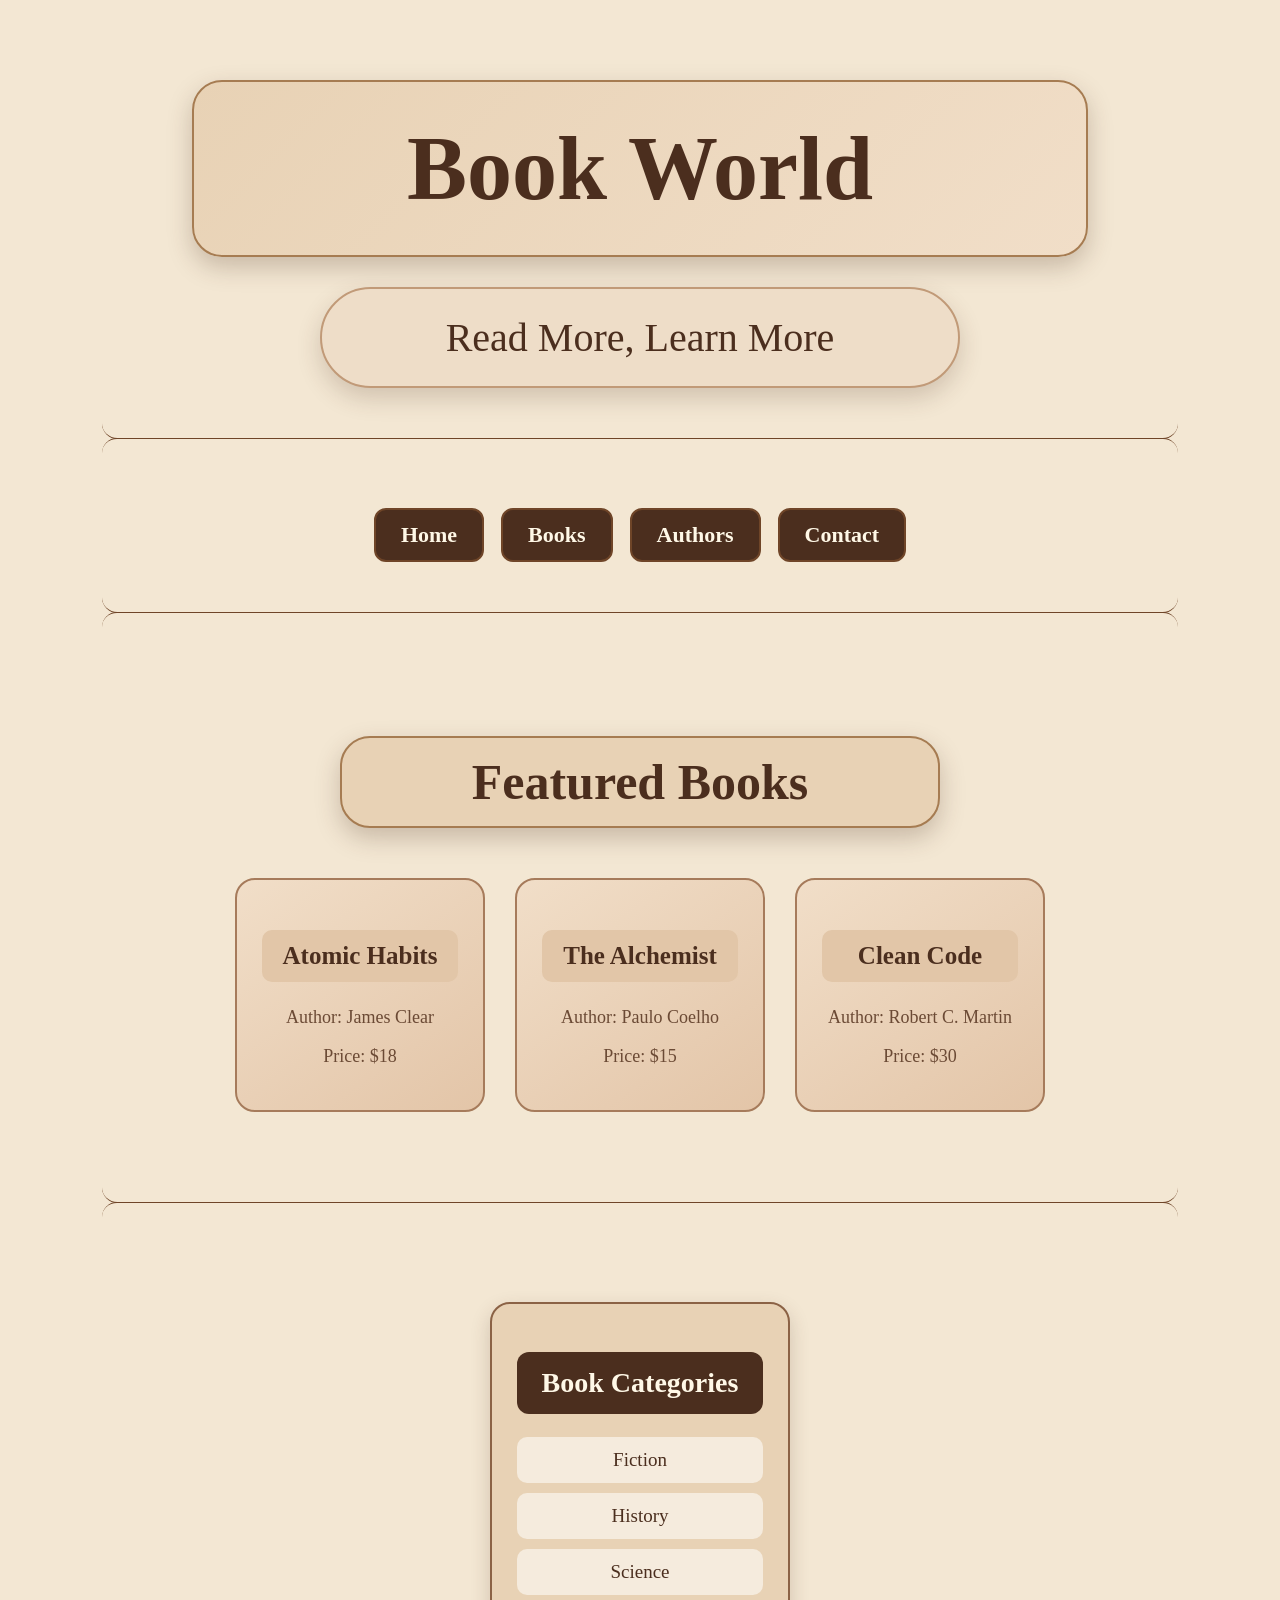
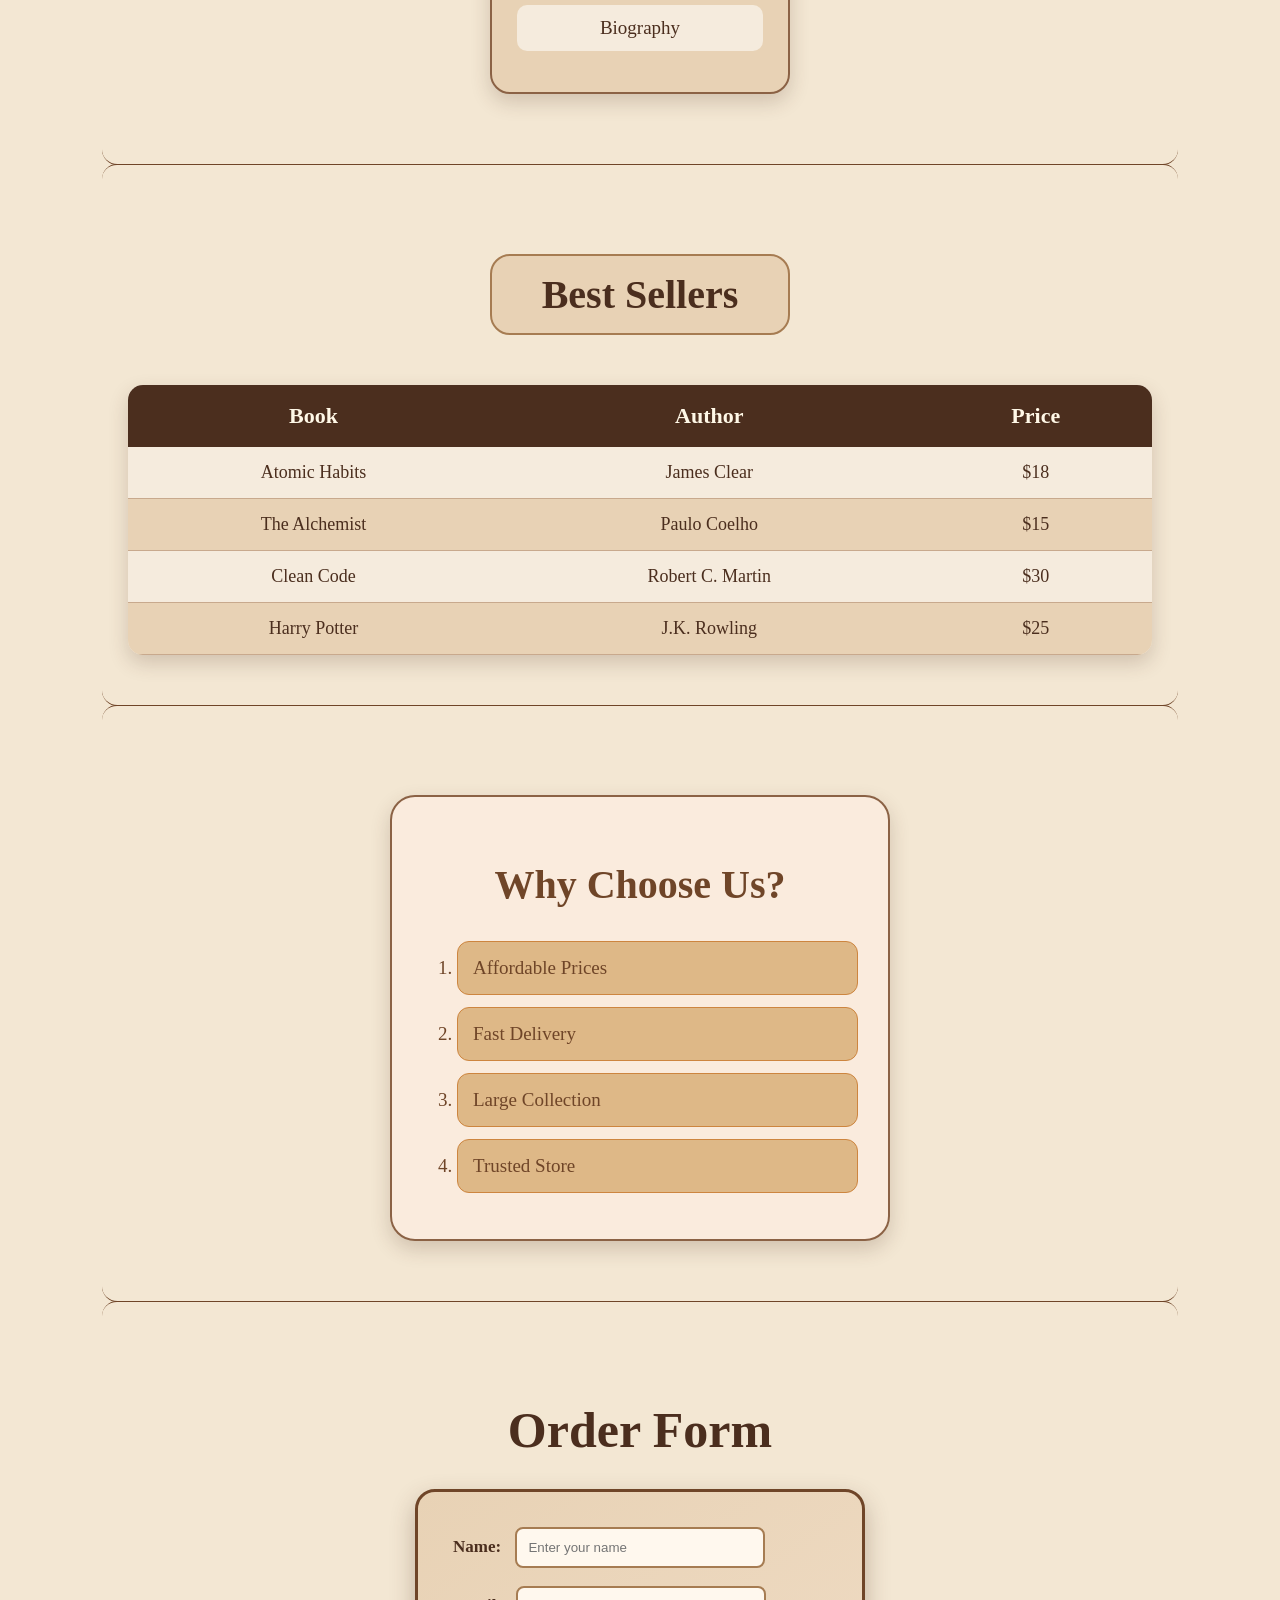
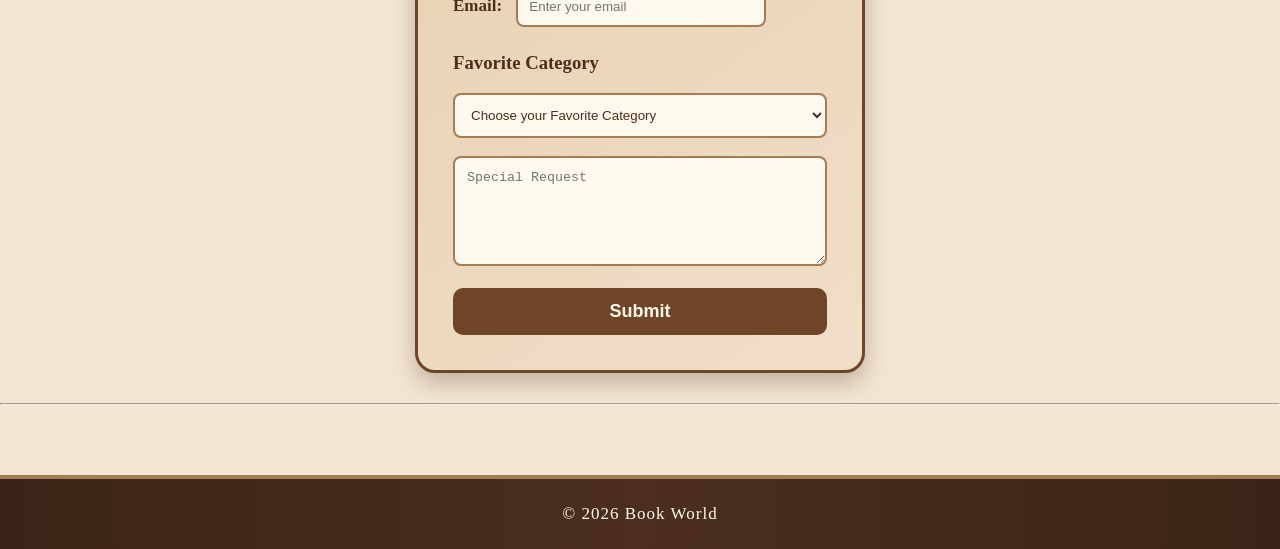
<file: index.html>
<!DOCTYPE html>
<html lang="en">

<head>

    <meta charset="UTF-8">
    <meta name="viewport" content="width=device-width, initial-scale=1.0">

    <title>Book World</title>

    <link rel="stylesheet" href="style.css">

</head>


<body>


<header class="head">

    <h1 class="sub">Book World</h1>

    <p class="p">Read More, Learn More</p>

</header>



<hr class="style-seven">



<nav class="nav">

    <a href="#">Home</a>

    <a href="#">Books</a>

    <a href="#">Authors</a>

    <a href="#">Contact</a>

</nav>



<hr class="style-seven">



<section class="featured">


    <h2>Featured Books</h2>


    <div class="books-container">


        <div class="book-card">

            <h3>Atomic Habits</h3>

            <p>Author: James Clear</p>

            <p>Price: $18</p>

        </div>



        <div class="book-card">

            <h3>The Alchemist</h3>

            <p>Author: Paulo Coelho</p>

            <p>Price: $15</p>

        </div>



        <div class="book-card">

            <h3>Clean Code</h3>

            <p>Author: Robert C. Martin</p>

            <p>Price: $30</p>

        </div>


    </div>


</section>




<hr class="style-seven">




<aside>


    <h2 class="book">Book Categories</h2>


    <ul>

        <li>Fiction</li>

        <li>History</li>

        <li>Science</li>

        <li>Biography</li>

    </ul>


</aside>




<hr class="style-seven">





<section class="best-section">


    <h2 class="best">Best Sellers</h2>



    <table>


        <thead>

            <tr>

                <th>Book</th>

                <th>Author</th>

                <th>Price</th>

            </tr>

        </thead>



        <tbody>


            <tr>

                <td>Atomic Habits</td>

                <td>James Clear</td>

                <td>$18</td>

            </tr>



            <tr>

                <td>The Alchemist</td>

                <td>Paulo Coelho</td>

                <td>$15</td>

            </tr>



            <tr>

                <td>Clean Code</td>

                <td>Robert C. Martin</td>

                <td>$30</td>

            </tr>



            <tr>

                <td>Harry Potter</td>

                <td>J.K. Rowling</td>

                <td>$25</td>

            </tr>


        </tbody>


    </table>


</section>





<hr class="style-seven">





<section class="why">


    <h2 class="us">Why Choose Us?</h2>


    <ol class="us1">

        <li>Affordable Prices</li>

        <li>Fast Delivery</li>

        <li>Large Collection</li>

        <li>Trusted Store</li>

    </ol>


</section>






<hr class="style-seven">






<h2 class="order">Order Form</h2>



<form class="for">


    <label for="name">
        Name:
    </label>


    <input 
    id="name"
    type="text"
    placeholder="Enter your name">



    <br><br>



    <label for="email">
        Email:
    </label>


    <input
    id="email"
    type="email"
    placeholder="Enter your email">






    <h3 class="fav">
        Favorite Category
    </h3>




    <select>


        <option selected disabled>
            Choose your Favorite Category
        </option>


        <option>
            Fiction
        </option>


        <option>
            Science
        </option>


        <option>
            History
        </option>


        <option>
            Biography
        </option>


    </select>





    <br><br>




    <textarea placeholder="Special Request"></textarea>





    <br><br>





    <button type="submit">
        Submit
    </button>



</form>






<hr>






<footer class="foot">

    © 2026 Book World

</footer>





</body>

</html>
</file>
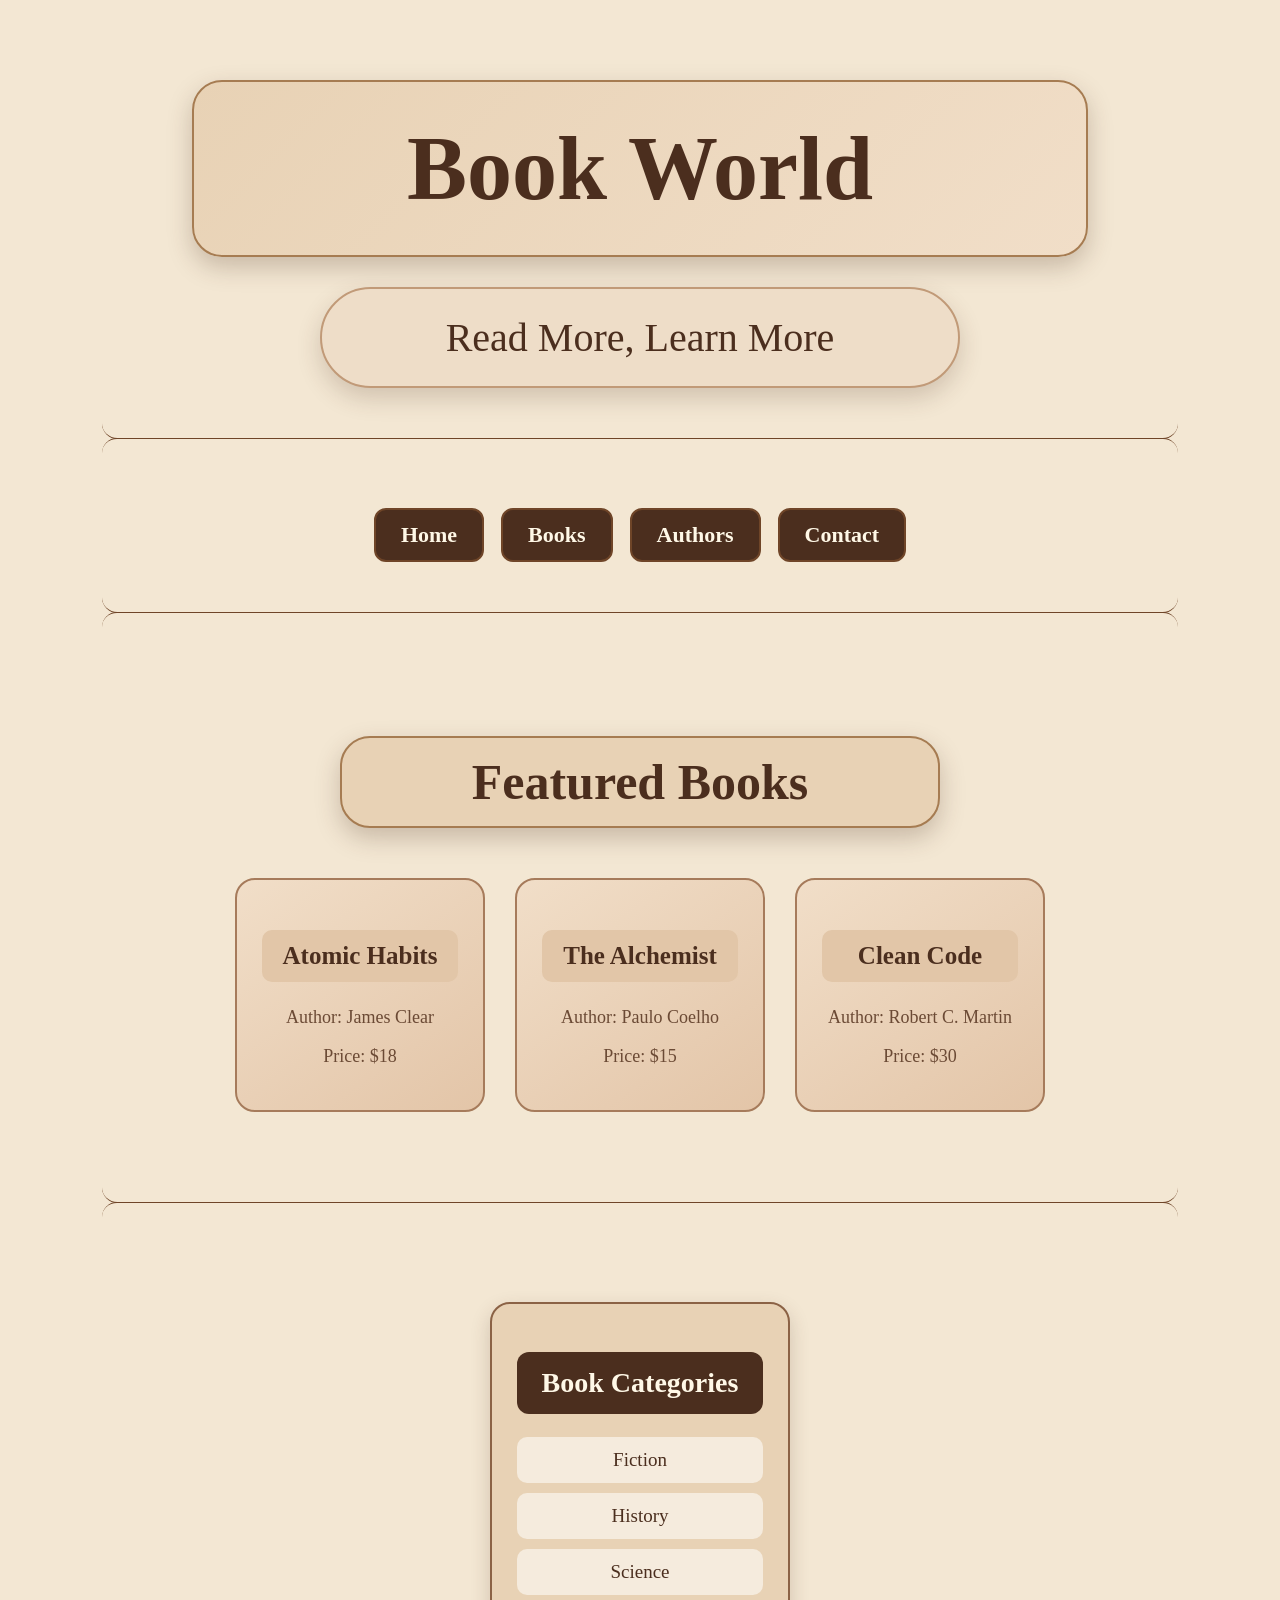
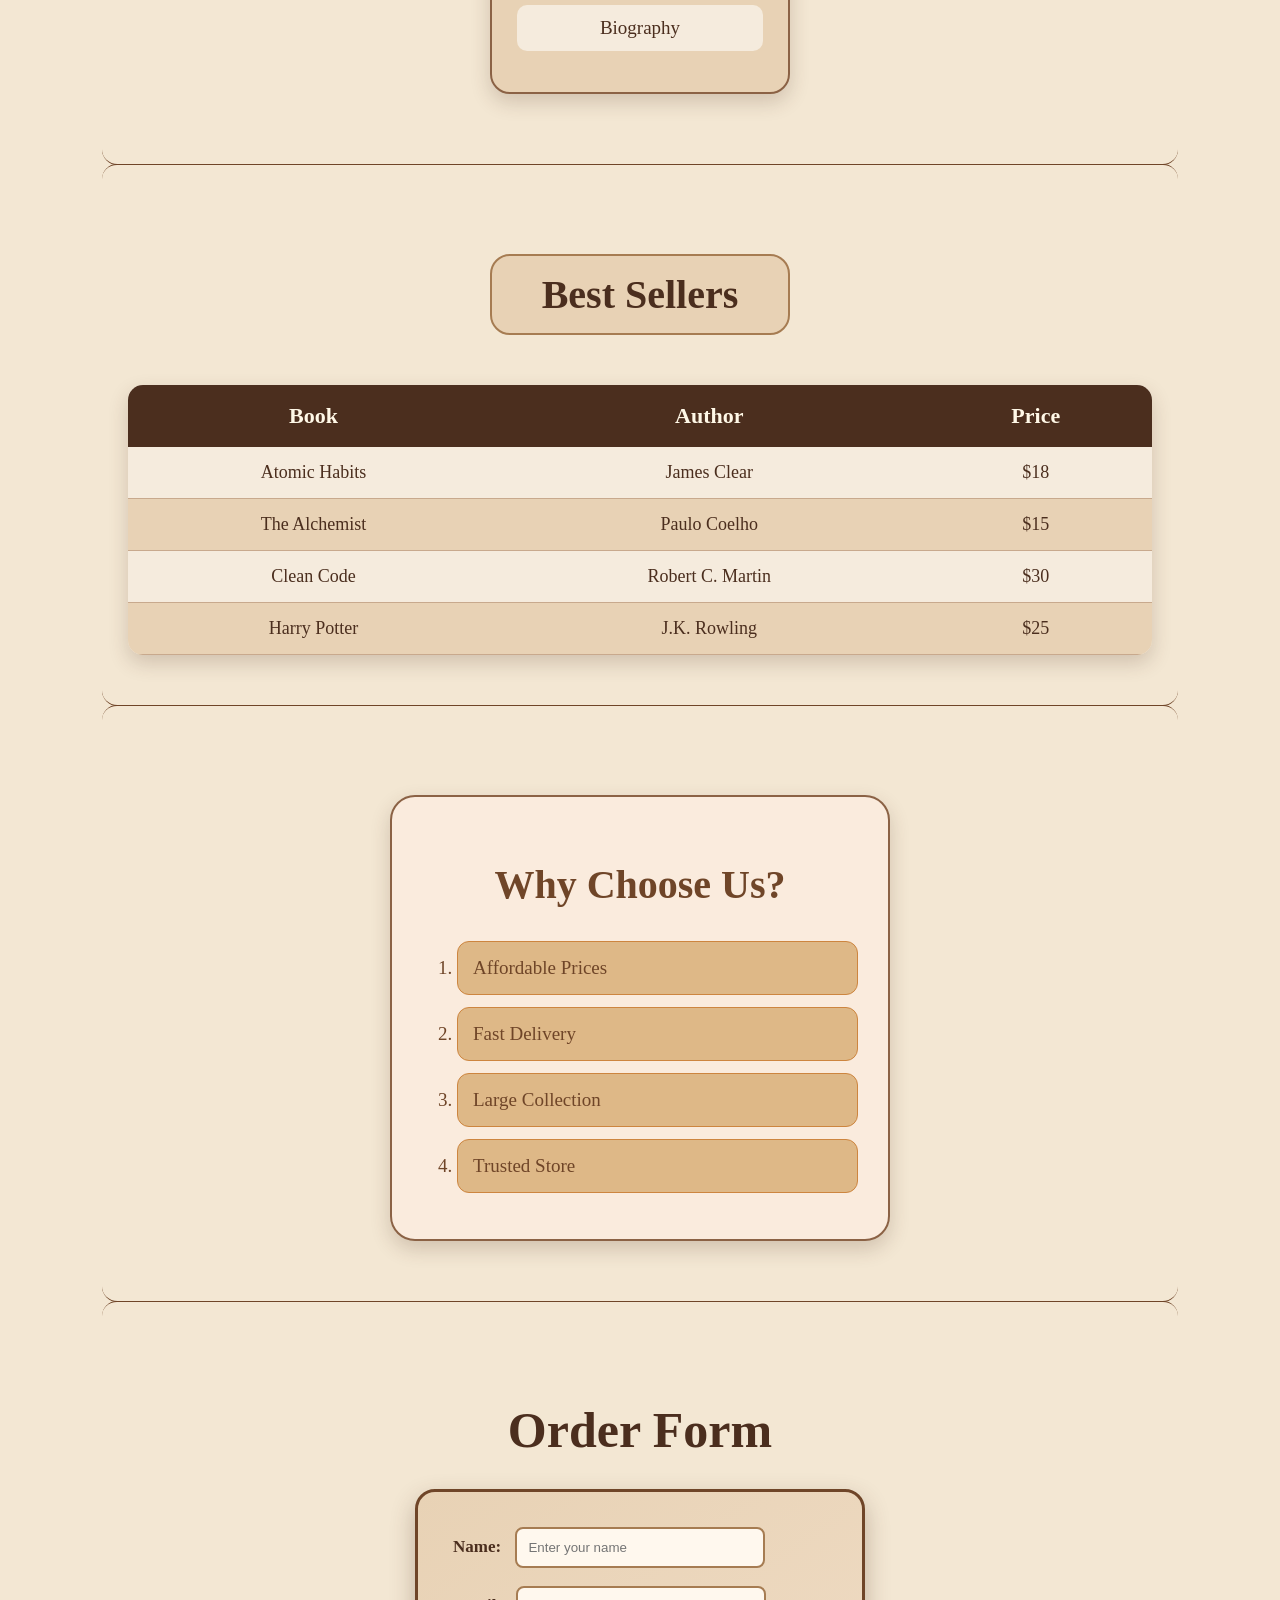
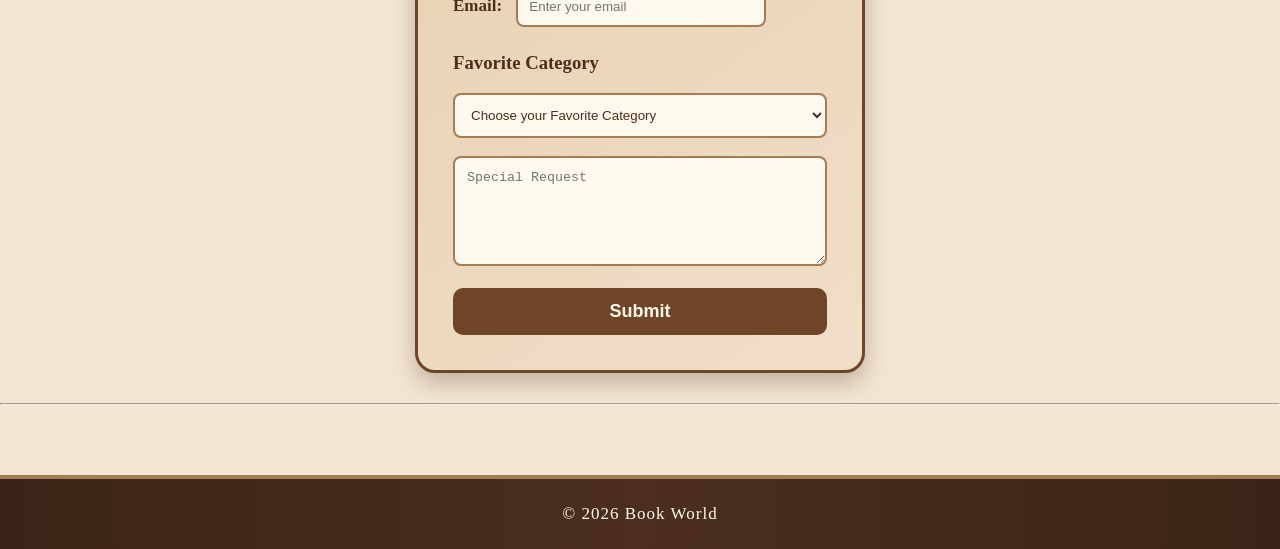
<file: index13.html>
<!DOCTYPE html>
<html lang="en">

<head>

    <meta charset="UTF-8">
    <meta name="viewport" content="width=device-width, initial-scale=1.0">

    <title>Book World</title>

    <link rel="stylesheet" href="style2.css">

</head>


<body>


<header class="head">

    <h1 class="sub">Book World</h1>

    <p class="p">Read More, Learn More</p>

</header>



<hr class="style-seven">



<nav class="nav">

    <a href="#">Home</a>

    <a href="#">Books</a>

    <a href="#">Authors</a>

    <a href="#">Contact</a>

</nav>



<hr class="style-seven">



<section class="featured">


    <h2>Featured Books</h2>


    <div class="books-container">


        <div class="book-card">

            <h3>Atomic Habits</h3>

            <p>Author: James Clear</p>

            <p>Price: $18</p>

        </div>



        <div class="book-card">

            <h3>The Alchemist</h3>

            <p>Author: Paulo Coelho</p>

            <p>Price: $15</p>

        </div>



        <div class="book-card">

            <h3>Clean Code</h3>

            <p>Author: Robert C. Martin</p>

            <p>Price: $30</p>

        </div>


    </div>


</section>




<hr class="style-seven">




<aside>


    <h2 class="book">Book Categories</h2>


    <ul>

        <li>Fiction</li>

        <li>History</li>

        <li>Science</li>

        <li>Biography</li>

    </ul>


</aside>




<hr class="style-seven">





<section class="best-section">


    <h2 class="best">Best Sellers</h2>



    <table>


        <thead>

            <tr>

                <th>Book</th>

                <th>Author</th>

                <th>Price</th>

            </tr>

        </thead>



        <tbody>


            <tr>

                <td>Atomic Habits</td>

                <td>James Clear</td>

                <td>$18</td>

            </tr>



            <tr>

                <td>The Alchemist</td>

                <td>Paulo Coelho</td>

                <td>$15</td>

            </tr>



            <tr>

                <td>Clean Code</td>

                <td>Robert C. Martin</td>

                <td>$30</td>

            </tr>



            <tr>

                <td>Harry Potter</td>

                <td>J.K. Rowling</td>

                <td>$25</td>

            </tr>


        </tbody>


    </table>


</section>





<hr class="style-seven">





<section class="why">


    <h2 class="us">Why Choose Us?</h2>


    <ol class="us1">

        <li>Affordable Prices</li>

        <li>Fast Delivery</li>

        <li>Large Collection</li>

        <li>Trusted Store</li>

    </ol>


</section>






<hr class="style-seven">






<h2 class="order">Order Form</h2>



<form class="for">


    <label for="name">
        Name:
    </label>


    <input 
    id="name"
    type="text"
    placeholder="Enter your name">



    <br><br>



    <label for="email">
        Email:
    </label>


    <input
    id="email"
    type="email"
    placeholder="Enter your email">






    <h3 class="fav">
        Favorite Category
    </h3>




    <select>


        <option selected disabled>
            Choose your Favorite Category
        </option>


        <option>
            Fiction
        </option>


        <option>
            Science
        </option>


        <option>
            History
        </option>


        <option>
            Biography
        </option>


    </select>





    <br><br>




    <textarea placeholder="Special Request"></textarea>





    <br><br>





    <button type="submit">
        Submit
    </button>



</form>






<hr>






<footer class="foot">

    © 2026 Book World

</footer>





</body>

</html>
</file>
<file: style.css>
/* =========================
   GENERAL
========================= */

* {
    box-sizing: border-box;
}


body {

    margin: 0;

    background-color: #F3E7D3;

    color: #4B2E1E;

    font-family: Georgia, serif;

}



/* =========================
   HR
========================= */


hr.style-seven {

    height: 30px;

    overflow: visible;

    border-style: solid;

    border-color: #6F4528;

    border-width: 1px 0 0 0;

    border-radius: 20px;

    margin: 40px 8%;

}


hr.style-seven:before {

    display: block;

    content: "";

    height: 30px;

    margin-top: -31px;

    border-style: solid;

    border-color: #6F4528;

    border-width: 0 0 1px 0;

    border-radius: 20px;

}




/* =========================
   HEADER
========================= */


.head {

    text-align: center;

}



.sub {

    font-size: 90px;

    color: #4B2E1E;


    background: linear-gradient(

        135deg,

        #E8D2B5,

        #F1DEC8

    );


    padding: 35px;


    width: 70%;


    margin: 80px auto 0;


    border: 2px solid #A67C52;


    border-radius: 30px;


    box-shadow:

    0 10px 25px rgba(75,46,30,0.25);


    transition: 0.4s ease;

}




.sub:hover {


    transform: translateY(-8px);


}




.p {


    font-size: 40px;


    width: 50%;


    color: #4B2E1E;


    background-color: #EEDDC8;


    padding: 25px;


    margin: 30px auto 50px;


    border: 2px solid #C19A78;


    border-radius: 60px;


    box-shadow:

    0 10px 25px rgba(75,46,30,0.2);


    transition: 0.4s ease;


}



.p:hover {


    transform: translateY(-4px);


}




/* =========================
   NAVIGATION
========================= */


.nav {


    display: flex;


    justify-content: center;


    align-items: center;


    gap: 17px;


    margin: 30px auto 50px;


}



.nav a {


    color: #FFF8E7;


    background-color: #4B2E1E;


    text-decoration: none;


    font-size: 22px;


    font-weight: bold;


    padding: 12px 25px;


    border: 2px solid #6F4528;


    border-radius: 12px;


    transition: 0.3s ease;


}




.nav a:hover {


    background-color: #D2B48C;


    color: #4B2E1E;


    transform: translateY(-4px);


}




/* =========================
   FEATURED BOOKS
========================= */


.featured {


    text-align: center;


    padding: 50px 20px;


}



.featured h2 {


    font-size: 50px;


    color: #4B2E1E;


    background-color: #E8D2B5;


    width: 600px;


    max-width: 90%;


    margin: 4px auto 50px;


    padding: 15px;


    border: 2px solid #A67C52;


    border-radius: 30px;


    box-shadow:

    0 10px 25px rgba(75,46,30,0.25);


}



.books-container {


    display: flex;


    justify-content: center;


    align-items: stretch;


    flex-wrap: wrap;


    gap: 30px;


}




.book-card {


    width: 250px;


    padding: 25px;


    background: linear-gradient(

        145deg,

        #F1DEC8,

        #E3C5A8

    );


    border: 2px solid #A67B5B;


    border-radius: 20px;


    text-align: center;


    transition: 0.4s ease;


}




.book-card:hover {


    transform: translateY(-10px) scale(1.02);


}




.book-card h3 {


    color: #4B2E1E;


    background-color: #E2C6A8;


    padding: 12px;


    border-radius: 10px;


    font-size: 25px;


}



.book-card p {


    color: #6B4A35;


    font-size: 18px;


}
/* =========================
   BOOK CATEGORIES
========================= */


aside {

    width: 300px;

    max-width: 90%;

    margin: 70px auto;

    padding: 25px;


    background-color: #E8D2B5;


    border: 2px solid #8B6245;

    border-radius: 20px;


    box-shadow:
    0 8px 20px rgba(75,46,30,0.2);


    text-align: center;

}



.book {


    color: #FFF8E7;


    background-color: #4B2E1E;


    padding: 15px;


    border-radius: 12px;


    font-size: 28px;

}



aside ul {


    list-style: none;


    padding: 0;


    margin-top: 20px;


}



aside li {


    background-color: #F5EBDD;


    color: #4B2E1E;


    margin: 10px 0;


    padding: 12px;


    border-radius: 10px;


    font-size: 19px;


    transition: 0.3s ease;


}



aside li:hover {


    background-color: #D2B48C;


    transform: translateX(8px);


}





/* =========================
   BEST SELLERS
========================= */


.best {


    width: 300px;


    max-width: 90%;


    margin: 60px auto 20px;


    padding: 15px 25px;


    text-align: center;


    background-color: #E8D2B5;


    color: #4B2E1E;


    font-size: 40px;


    border: 2px solid #A67C52;


    border-radius: 20px;


}





/* =========================
   TABLE
========================= */


table {


    width: 80%;


    margin: 50px auto;


    border-collapse: collapse;


    background-color: #F5EBDD;


    border-radius: 15px;


    overflow: hidden;


    box-shadow:

    0 8px 20px rgba(75,46,30,0.2);


}




th {


    background-color: #4B2E1E;


    color: #FFF8E7;


    padding: 18px;


    font-size: 22px;


}



td {


    color: #4B2E1E;


    padding: 15px;


    text-align: center;


    border-bottom: 1px solid #C8A98D;


    font-size: 18px;


}



tr:nth-child(even) {


    background-color: #E8D2B5;


}



tr:hover {


    background-color: #D2B48C;


}







/* =========================
   WHY CHOOSE US
========================= */


.why {


    width: 500px;


    max-width: 90%;


    margin: 60px auto;


    padding: 30px;


    background-color: #FAEBDD;


    border: 2px solid #8B6245;


    border-radius: 25px;


    box-shadow:

    0 8px 20px rgba(75,46,30,0.2);


    transition: 0.4s ease;


}



.why:hover {


    transform: translateY(-8px);


}



.us {


    text-align: center;


    font-size: 40px;


    color: #6F4528;


}



.us1 {


    padding-left: 35px;


}



.us1 li {


    background-color: #DEB887;


    color: #6F4528;


    padding: 15px;


    margin: 12px 0;


    border: 1px solid #CD853F;


    border-radius: 12px;


    font-size: 19px;


    transition: 0.3s ease;


}



.us1 li:hover {


    background-color: #CD853F;


    color: #2F1B10;


    transform: translateX(8px);


}
/* =========================
   ORDER FORM
========================= */


.order {

    text-align: center;

    color: #4B2E1E;

    font-size: 50px;

    margin: 70px auto 25px;

}



.for {

    width: 450px;

    max-width: 90%;


    margin: 30px auto;


    padding: 35px;


    background: linear-gradient(

        145deg,

        #E8D2B5,

        #F1DEC8

    );


    border: 3px solid #6F4528;


    border-radius: 20px;


    box-shadow:

    0 10px 25px rgba(75,46,30,0.3);


}



.for label {

    color: #4B2E1E;

    font-weight: bold;

    font-size: 17px;

}



.for input {


    width: 250px;


    padding: 11px;


    margin-left: 10px;


    border: 2px solid #A67C52;


    border-radius: 8px;


    background-color: #FFF8EE;


    color: #4B2E1E;


}



.for input:focus {


    outline: none;


    border-color: #4B2E1E;


}




.fav {


    color: #4B2E1E;


    margin-top: 25px;


}




.for select {


    width: 100%;


    padding: 12px;


    border: 2px solid #A67C52;


    border-radius: 8px;


    background-color: #FFF8EE;


    color: #4B2E1E;


}





.for textarea {


    width: 100%;


    height: 110px;


    padding: 12px;


    border: 2px solid #A67C52;


    border-radius: 8px;


    background-color: #FFF8EE;


    resize: vertical;


}





.for button {


    width: 100%;


    padding: 13px;


    background-color: #6F4528;


    color: #FFF8EE;


    border: none;


    border-radius: 10px;


    font-size: 18px;


    font-weight: bold;


    cursor: pointer;


    transition: 0.3s ease;


}



.for button:hover {


    background-color: #4B2E1E;


    transform: translateY(-3px);


}






/* =========================
   FOOTER
========================= */


.foot {


    background: linear-gradient(

        to right,

        #3B2417,

        #4B2E1E,

        #3B2417

    );


    color: #FFF8EE;


    text-align: center;


    padding: 25px;


    margin-top: 70px;


    font-size: 17px;


    letter-spacing: 1px;


    border-top: 4px solid #A67C52;


}





/* =========================
   RESPONSIVE
========================= */


@media (max-width:700px) {



    .sub {


        font-size: 50px;


        width: 90%;


        padding: 25px;


    }




    .p {


        width: 80%;


        font-size: 25px;


    }




    .nav {


        flex-wrap: wrap;


    }





    .featured h2 {


        font-size: 38px;


    }




    .books-container {


        flex-direction: column;


        align-items: center;


    }





    table {


        width: 95%;


        font-size: 14px;


    }




    th {


        font-size: 16px;


    }




    td {


        padding: 10px;


    }





    .for {


        width: 90%;


    }




    .for input {


        width: 100%;


        margin: 10px 0;


    }



}
/* =========================
   MOBILE RESPONSIVE
========================= */

@media (max-width: 700px) {

    body {
        overflow-x: hidden;
    }

    /* HEADER */

    .sub {
        width: 90%;
        font-size: 48px;
        padding: 20px 10px;
        margin: 40px auto 20px;
    }

    .p {
        width: 85%;
        font-size: 22px;
        padding: 15px;
        margin: 20px auto 35px;
    }


    /* NAVIGATION */

    .nav {
        width: 90%;
        display: flex;
        flex-wrap: wrap;
        justify-content: center;
        gap: 8px;
        margin: 25px auto 35px;
    }

    .nav a {
        font-size: 15px;
        padding: 9px 14px;
    }


    /* FEATURED BOOKS */

    .featured {
        padding: 30px 10px;
    }

    .featured h2 {
        width: 90%;
        max-width: 100%;
        font-size: 32px;
        padding: 15px 10px;
        margin-bottom: 30px;
    }

    .books-container {
        display: flex;
        flex-direction: column;
        align-items: center;
        gap: 20px;
    }

    .book-card {
        width: 90%;
        max-width: 320px;
        padding: 20px;
    }

    .book-card h3 {
        font-size: 22px;
    }

    .book-card p {
        font-size: 16px;
    }


    /* CATEGORY */

    aside {
        width: 85%;
        margin: 40px auto;
        padding: 20px;
    }

    .book {
        font-size: 23px;
    }

    aside li {
        font-size: 17px;
        padding: 10px;
    }


    /* BEST SELLERS */

    .best {
        width: 85%;
        font-size: 30px;
        padding: 12px;
    }

    table {
        width: 94%;
        font-size: 13px;
    }

    th {
        font-size: 14px;
        padding: 10px 5px;
    }

    td {
        font-size: 13px;
        padding: 10px 4px;
    }


    /* WHY CHOOSE US */

    .why {
        width: 88%;
        padding: 20px;
        margin: 40px auto;
    }

    .us {
        font-size: 30px;
    }

    .us1 {
        padding-left: 25px;
    }

    .us1 li {
        font-size: 16px;
        padding: 12px;
    }


    /* ORDER */

    .order {
        font-size: 35px;
        margin-top: 45px;
    }

    .for {
        width: 90%;
        max-width: 400px;
        padding: 25px 18px;
    }

    .for label {
        display: block;
        font-size: 16px;
        margin-bottom: 5px;
    }

    .for input {
        width: 100%;
        margin: 5px 0 15px;
    }

    .for select {
        width: 100%;
    }

    .for textarea {
        width: 100%;
        height: 120px;
    }

    .for button {
        width: 100%;
    }


    /* HR */

    hr.style-seven {
        margin: 30px 5%;
    }


    /* FOOTER */

    .foot {
        font-size: 14px;
        padding: 20px;
    }
}


/* =========================
   SMALL PHONES
========================= */

@media (max-width: 400px) {

    .sub {
        font-size: 38px;
        padding: 18px 8px;
    }

    .p {
        font-size: 18px;
    }

    .nav {
        gap: 5px;
    }

    .nav a {
        font-size: 13px;
        padding: 8px 10px;
    }

    .featured h2 {
        font-size: 27px;
    }

    .book-card {
        width: 92%;
    }

    .best {
        font-size: 26px;
    }

    table {
        width: 96%;
    }

    th,
    td {
        font-size: 11px;
        padding: 8px 3px;
    }

    .us {
        font-size: 26px;
    }

    .order {
        font-size: 30px;
    }

    .for {
        width: 94%;
        padding: 20px 12px;
    }
}
</file>
<file: style2.css>
/* =========================
   GENERAL
========================= */

* {
    box-sizing: border-box;
}


body {

    margin: 0;

    background-color: #F3E7D3;

    color: #4B2E1E;

    font-family: Georgia, serif;

}



/* =========================
   HR
========================= */


hr.style-seven {

    height: 30px;

    overflow: visible;

    border-style: solid;

    border-color: #6F4528;

    border-width: 1px 0 0 0;

    border-radius: 20px;

    margin: 40px 8%;

}


hr.style-seven:before {

    display: block;

    content: "";

    height: 30px;

    margin-top: -31px;

    border-style: solid;

    border-color: #6F4528;

    border-width: 0 0 1px 0;

    border-radius: 20px;

}




/* =========================
   HEADER
========================= */


.head {

    text-align: center;

}



.sub {

    font-size: 90px;

    color: #4B2E1E;


    background: linear-gradient(

        135deg,

        #E8D2B5,

        #F1DEC8

    );


    padding: 35px;


    width: 70%;


    margin: 80px auto 0;


    border: 2px solid #A67C52;


    border-radius: 30px;


    box-shadow:

    0 10px 25px rgba(75,46,30,0.25);


    transition: 0.4s ease;

}




.sub:hover {


    transform: translateY(-8px);


}




.p {


    font-size: 40px;


    width: 50%;


    color: #4B2E1E;


    background-color: #EEDDC8;


    padding: 25px;


    margin: 30px auto 50px;


    border: 2px solid #C19A78;


    border-radius: 60px;


    box-shadow:

    0 10px 25px rgba(75,46,30,0.2);


    transition: 0.4s ease;


}



.p:hover {


    transform: translateY(-4px);


}




/* =========================
   NAVIGATION
========================= */


.nav {


    display: flex;


    justify-content: center;


    align-items: center;


    gap: 17px;


    margin: 30px auto 50px;


}



.nav a {


    color: #FFF8E7;


    background-color: #4B2E1E;


    text-decoration: none;


    font-size: 22px;


    font-weight: bold;


    padding: 12px 25px;


    border: 2px solid #6F4528;


    border-radius: 12px;


    transition: 0.3s ease;


}




.nav a:hover {


    background-color: #D2B48C;


    color: #4B2E1E;


    transform: translateY(-4px);


}




/* =========================
   FEATURED BOOKS
========================= */


.featured {


    text-align: center;


    padding: 50px 20px;


}



.featured h2 {


    font-size: 50px;


    color: #4B2E1E;


    background-color: #E8D2B5;


    width: 600px;


    max-width: 90%;


    margin: 4px auto 50px;


    padding: 15px;


    border: 2px solid #A67C52;


    border-radius: 30px;


    box-shadow:

    0 10px 25px rgba(75,46,30,0.25);


}



.books-container {


    display: flex;


    justify-content: center;


    align-items: stretch;


    flex-wrap: wrap;


    gap: 30px;


}




.book-card {


    width: 250px;


    padding: 25px;


    background: linear-gradient(

        145deg,

        #F1DEC8,

        #E3C5A8

    );


    border: 2px solid #A67B5B;


    border-radius: 20px;


    text-align: center;


    transition: 0.4s ease;


}




.book-card:hover {


    transform: translateY(-10px) scale(1.02);


}




.book-card h3 {


    color: #4B2E1E;


    background-color: #E2C6A8;


    padding: 12px;


    border-radius: 10px;


    font-size: 25px;


}



.book-card p {


    color: #6B4A35;


    font-size: 18px;


}
/* =========================
   BOOK CATEGORIES
========================= */


aside {

    width: 300px;

    max-width: 90%;

    margin: 70px auto;

    padding: 25px;


    background-color: #E8D2B5;


    border: 2px solid #8B6245;

    border-radius: 20px;


    box-shadow:
    0 8px 20px rgba(75,46,30,0.2);


    text-align: center;

}



.book {


    color: #FFF8E7;


    background-color: #4B2E1E;


    padding: 15px;


    border-radius: 12px;


    font-size: 28px;

}



aside ul {


    list-style: none;


    padding: 0;


    margin-top: 20px;


}



aside li {


    background-color: #F5EBDD;


    color: #4B2E1E;


    margin: 10px 0;


    padding: 12px;


    border-radius: 10px;


    font-size: 19px;


    transition: 0.3s ease;


}



aside li:hover {


    background-color: #D2B48C;


    transform: translateX(8px);


}





/* =========================
   BEST SELLERS
========================= */


.best {


    width: 300px;


    max-width: 90%;


    margin: 60px auto 20px;


    padding: 15px 25px;


    text-align: center;


    background-color: #E8D2B5;


    color: #4B2E1E;


    font-size: 40px;


    border: 2px solid #A67C52;


    border-radius: 20px;


}





/* =========================
   TABLE
========================= */


table {


    width: 80%;


    margin: 50px auto;


    border-collapse: collapse;


    background-color: #F5EBDD;


    border-radius: 15px;


    overflow: hidden;


    box-shadow:

    0 8px 20px rgba(75,46,30,0.2);


}




th {


    background-color: #4B2E1E;


    color: #FFF8E7;


    padding: 18px;


    font-size: 22px;


}



td {


    color: #4B2E1E;


    padding: 15px;


    text-align: center;


    border-bottom: 1px solid #C8A98D;


    font-size: 18px;


}



tr:nth-child(even) {


    background-color: #E8D2B5;


}



tr:hover {


    background-color: #D2B48C;


}







/* =========================
   WHY CHOOSE US
========================= */


.why {


    width: 500px;


    max-width: 90%;


    margin: 60px auto;


    padding: 30px;


    background-color: #FAEBDD;


    border: 2px solid #8B6245;


    border-radius: 25px;


    box-shadow:

    0 8px 20px rgba(75,46,30,0.2);


    transition: 0.4s ease;


}



.why:hover {


    transform: translateY(-8px);


}



.us {


    text-align: center;


    font-size: 40px;


    color: #6F4528;


}



.us1 {


    padding-left: 35px;


}



.us1 li {


    background-color: #DEB887;


    color: #6F4528;


    padding: 15px;


    margin: 12px 0;


    border: 1px solid #CD853F;


    border-radius: 12px;


    font-size: 19px;


    transition: 0.3s ease;


}



.us1 li:hover {


    background-color: #CD853F;


    color: #2F1B10;


    transform: translateX(8px);


}
/* =========================
   ORDER FORM
========================= */


.order {

    text-align: center;

    color: #4B2E1E;

    font-size: 50px;

    margin: 70px auto 25px;

}



.for {

    width: 450px;

    max-width: 90%;


    margin: 30px auto;


    padding: 35px;


    background: linear-gradient(

        145deg,

        #E8D2B5,

        #F1DEC8

    );


    border: 3px solid #6F4528;


    border-radius: 20px;


    box-shadow:

    0 10px 25px rgba(75,46,30,0.3);


}



.for label {

    color: #4B2E1E;

    font-weight: bold;

    font-size: 17px;

}



.for input {


    width: 250px;


    padding: 11px;


    margin-left: 10px;


    border: 2px solid #A67C52;


    border-radius: 8px;


    background-color: #FFF8EE;


    color: #4B2E1E;


}



.for input:focus {


    outline: none;


    border-color: #4B2E1E;


}




.fav {


    color: #4B2E1E;


    margin-top: 25px;


}




.for select {


    width: 100%;


    padding: 12px;


    border: 2px solid #A67C52;


    border-radius: 8px;


    background-color: #FFF8EE;


    color: #4B2E1E;


}





.for textarea {


    width: 100%;


    height: 110px;


    padding: 12px;


    border: 2px solid #A67C52;


    border-radius: 8px;


    background-color: #FFF8EE;


    resize: vertical;


}





.for button {


    width: 100%;


    padding: 13px;


    background-color: #6F4528;


    color: #FFF8EE;


    border: none;


    border-radius: 10px;


    font-size: 18px;


    font-weight: bold;


    cursor: pointer;


    transition: 0.3s ease;


}



.for button:hover {


    background-color: #4B2E1E;


    transform: translateY(-3px);


}






/* =========================
   FOOTER
========================= */


.foot {


    background: linear-gradient(

        to right,

        #3B2417,

        #4B2E1E,

        #3B2417

    );


    color: #FFF8EE;


    text-align: center;


    padding: 25px;


    margin-top: 70px;


    font-size: 17px;


    letter-spacing: 1px;


    border-top: 4px solid #A67C52;


}





/* =========================
   RESPONSIVE
========================= */


@media (max-width:700px) {



    .sub {


        font-size: 50px;


        width: 90%;


        padding: 25px;


    }




    .p {


        width: 80%;


        font-size: 25px;


    }




    .nav {


        flex-wrap: wrap;


    }





    .featured h2 {


        font-size: 38px;


    }




    .books-container {


        flex-direction: column;


        align-items: center;


    }





    table {


        width: 95%;


        font-size: 14px;


    }




    th {


        font-size: 16px;


    }




    td {


        padding: 10px;


    }





    .for {


        width: 90%;


    }




    .for input {


        width: 100%;


        margin: 10px 0;


    }



}
</file>
